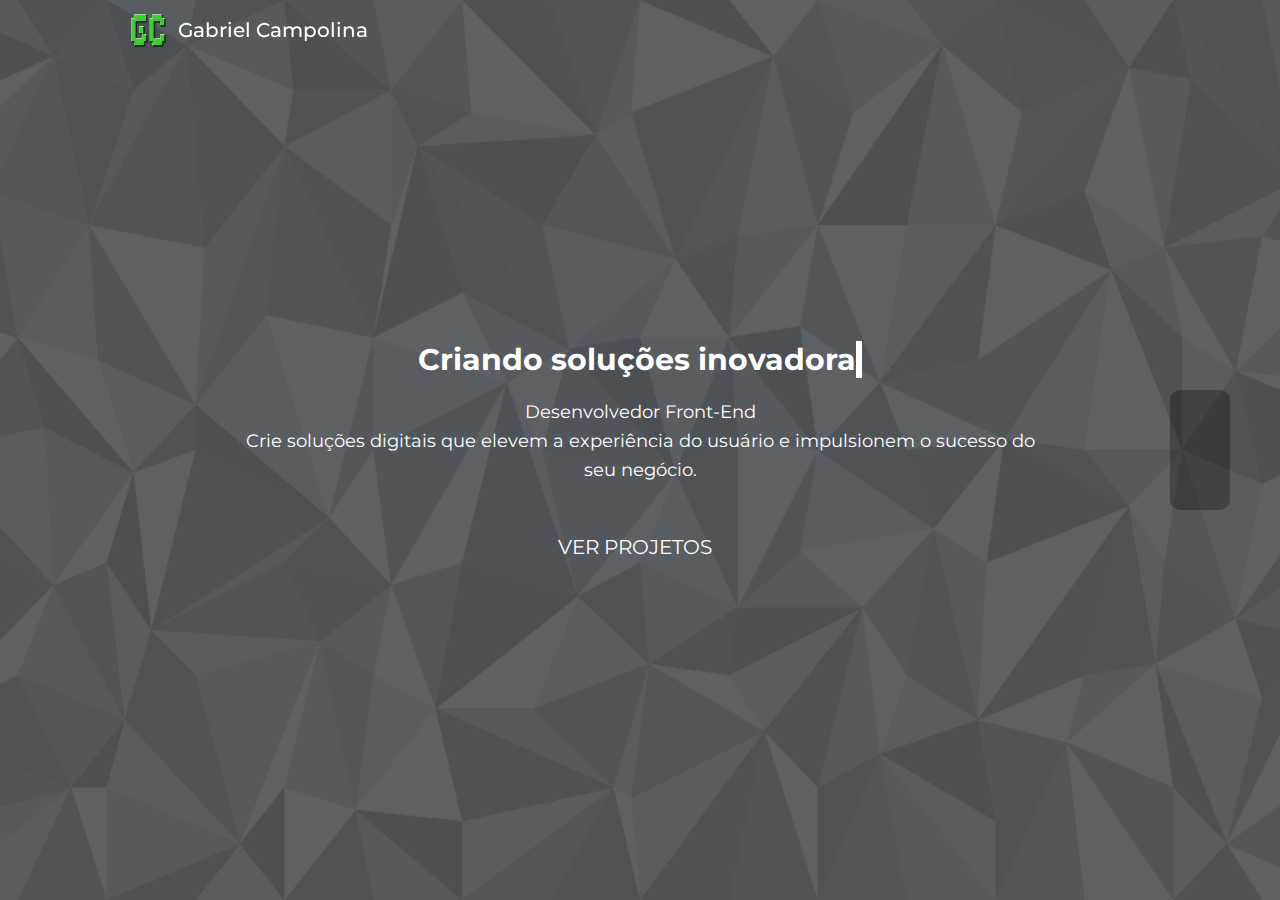
<file: index.html>
<!DOCTYPE html>
<html lang="pt-BR">
  <head>
    <meta charset="UTF-8" />
    <meta name="viewport" content="width=device-width, initial-scale=1.0" />
    <title>Gabriel Campolina</title>
    <link rel="stylesheet" href="index.css" />
    <link
      rel="stylesheet"
      href="https://cdnjs.cloudflare.com/ajax/libs/font-awesome/6.4.2/css/all.min.css"
      integrity="sha512-z3gLpd7yknf1YoNbCzqRKc4qyor8gaKU1qmn+CShxbuBusANI9QpRohGBreCFkKxLhei6S9CQXFEbbKuqLg0DA=="
      crossorigin="anonymous"
      referrerpolicy="no-referrer"
    />

    <link rel="icon" type="image/png" href="media/favicon.png" />

    <link rel="preconnect" href="https://fonts.googleapis.com" />
    <link rel="preconnect" href="https://fonts.gstatic.com" crossorigin />
    <link
      href="https://fonts.googleapis.com/css2?family=Montserrat:ital,wght@0,100..900;1,100..900&display=swap"
      rel="stylesheet"
    />
  </head>
  <body>
    <div id="navbar-container"></div>
    <script src="loadNavbar.js"></script>


<main>
  <div class="content">
    <h1><i class="fa-solid fa-code fade-in highlight"></i></h1>
    <h1 id=""><span id="cursor"></span></h1>

    <p class="fade-in show">
      Desenvolvedor Front-End <br />
      Crie soluções digitais que elevem a experiência do usuário e impulsionem
      o sucesso do seu negócio.
    </p>

    <div class="projects fade-in">
      <span>Ver Projetos</span>
      <a href="projetos.html"><i class="fa-solid fa-arrow-right"></i></a>
    </div>
  </div>
</main>

    

    <script src="script.js"></script>
  </body>
</html>
</file>
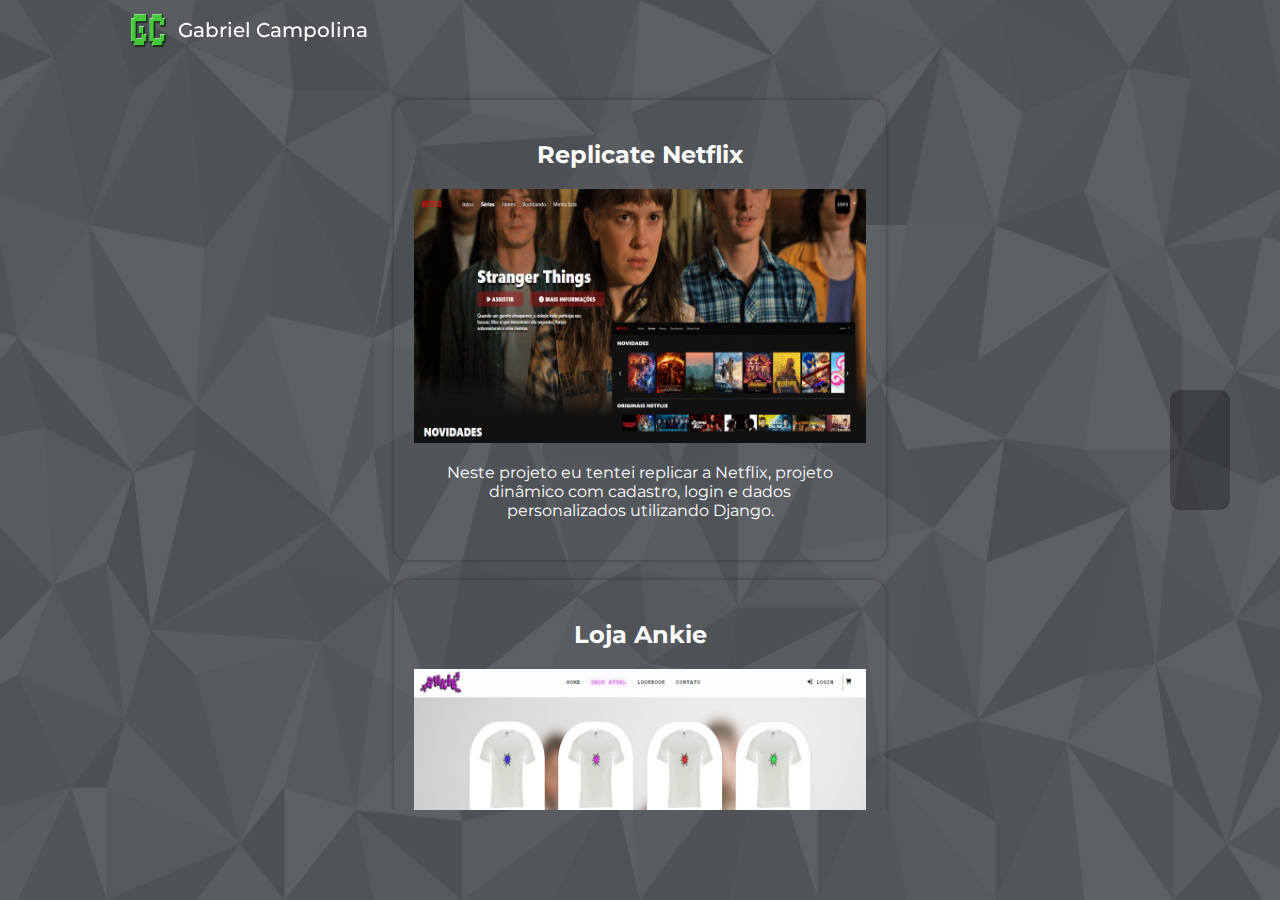
<file: projetos.html>
<!DOCTYPE html>
<html lang="pt-BR">
    <head>
        <meta charset="UTF-8">
        <meta name="viewport" content="width=device-width, initial-scale=1.0">
        <title>Gabriel Campolina</title>
        <link rel="stylesheet" href="index.css">
        <link rel="stylesheet" href="https://cdnjs.cloudflare.com/ajax/libs/font-awesome/6.4.2/css/all.min.css"
            integrity="sha512-z3gLpd7yknf1YoNbCzqRKc4qyor8gaKU1qmn+CShxbuBusANI9QpRohGBreCFkKxLhei6S9CQXFEbbKuqLg0DA=="
            crossorigin="anonymous" referrerpolicy="no-referrer" />
    
        <link rel="icon" type="image/png" href="media/logo.png">
    
        <link rel="preconnect" href="https://fonts.googleapis.com">
        <link rel="preconnect" href="https://fonts.gstatic.com" crossorigin>
        <link href="https://fonts.googleapis.com/css2?family=Montserrat:ital,wght@0,100..900;1,100..900&display=swap" rel="stylesheet">
    </head>
<body>
    <div id="navbar-container"></div>
    <script src="loadNavbar.js"></script>

<main>
  
  <div class="projetos-container fade-in show">
        
           
    <div class="slide">
      <div class="description">
        <h2>Replicate Netflix</h2>
        <img src="media/netflix.png" alt="Projeto 1">
        <p>Neste projeto eu tentei replicar a Netflix, projeto dinâmico
            com cadastro, login e dados personalizados utilizando Django.</p>
      </div>
      <i class="fas fa-eye eye-icon"></i>
    </div>


    <div class="slide">
      <div class="description">
        <h2>Loja Ankie</h2>
        <img src="media/ankie.png" alt="Projeto 2">
        <p>Aplicação web simples para uma loja de roupas, um projeto idealizado para 
            aprimorar minhas habilidades em programação e oferecer uma solução digital
             para um amigo que possui um negócio no setor de moda.</p>
      </div>
      <i class="fas fa-eye eye-icon"></i>
    </div>


    <div class="slide">
      
      <div class="description">
        <h2>Projeto Confeitaria</h2>
        <img src="media/confeitaria.png" alt="Projeto 3">
        <p>Primeiro projeto web desenvolvido para uma disciplina da faculdade, consiste em uma
            confeitaria online com login, cadastro, produtos e pedidos. Projeto Dinâmico utilizando
            Django.</p>
      </div>
      <i class="fas fa-eye eye-icon"></i>
    </div>
    
    <div class="slide">
        <div class="description">
          <h2>Pro Usinagem</h2>
          <img src="media/prousinagem.png" alt="Projeto 4">
          <p>Landing Page para uma empresa com foco na prestação de serviços em geral de torno e solda.</p>
        </div>
        <i class="fas fa-eye eye-icon"></i>
      </div>

      <div class="slide"><a href="https://gcampolina.github.io/AnimaisFantasticos/" target="_blank">
        <div class="description">
          <h2>Animais Fantásticos</h2>
          <img src="media/fantasticanimals.png" alt="Projeto 4">
          <p>Landing Page do curso de Javascript Origamid.</p>
        </div>
        <i class="fas fa-eye eye-icon"></i>
      </a>
      </div>

      <div class="slide"><a href="https://gcampolina.github.io/WebMonster/" target="_blank">
        <div class="description">
          <h2>Monster Energy Drink</h2>
          <img src="media/monster.png" alt="Projeto 4">
          <p>Tentando criar um design diferente.</p>
        </div>
        <i class="fas fa-eye eye-icon"></i>
      </a>
      </div>

  </div>

</main>
    
    
</body>
</html>
</file>
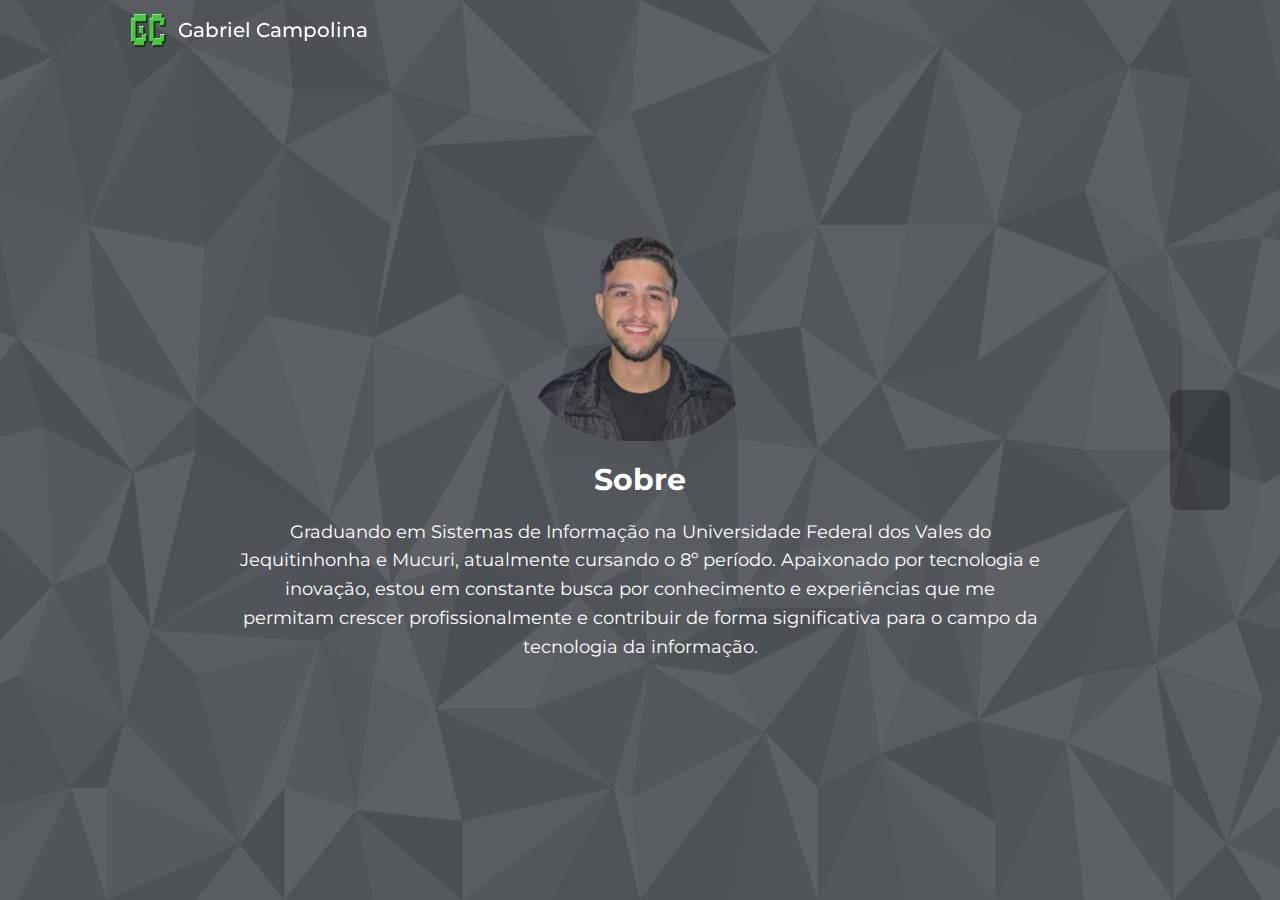
<file: sobre.html>
<!DOCTYPE html>
<html lang="pt-BR">
    <head>
        <meta charset="UTF-8">
        <meta name="viewport" content="width=device-width, initial-scale=1.0">
        <title>Gabriel Campolina</title>

        <link rel="icon" type="image/png" href="media/favicon.png" />
        
        <link rel="stylesheet" href="index.css">
        <link rel="stylesheet" href="https://cdnjs.cloudflare.com/ajax/libs/font-awesome/6.4.2/css/all.min.css"
            integrity="sha512-z3gLpd7yknf1YoNbCzqRKc4qyor8gaKU1qmn+CShxbuBusANI9QpRohGBreCFkKxLhei6S9CQXFEbbKuqLg0DA=="
            crossorigin="anonymous" referrerpolicy="no-referrer" />
    
        <link rel="icon" type="image/png" href="media/logo.png">
    
        <link rel="preconnect" href="https://fonts.googleapis.com">
        <link rel="preconnect" href="https://fonts.gstatic.com" crossorigin>
        <link href="https://fonts.googleapis.com/css2?family=Montserrat:ital,wght@0,100..900;1,100..900&display=swap" rel="stylesheet">
    </head>
<body>
    <div id="navbar-container"></div>
    <script src="loadNavbar.js"></script>


<main>
    <div class="content">
        <img src="media/me.png" alt="">
        <h1 class="fade-in show">Sobre</h1>
        <p class="fade-in">Graduando em Sistemas de Informação na Universidade Federal dos Vales do Jequitinhonha e Mucuri, atualmente cursando o 8º período. 
            Apaixonado por tecnologia e inovação, estou em constante busca por conhecimento e experiências que me permitam crescer profissionalmente e contribuir 
            de forma significativa para o campo da tecnologia da informação.
           </p> 
    </div>
</main>

    
    
</body>
</html>
</file>
<file: index.css>
body, h1, h2, ul, li, p, dd, dt, dl {
    margin: 0;
    padding: 0;
}

img {
    display: block;
    max-width: 100%;
    
}

body {
    font-family: "Montserrat", sans-serif;
    background: #53575c;
    background-image: url(media/pattern.png);
    background-repeat: no-repeat;
    background-size: cover;
    background-position: center center;
    background-attachment: fixed;
    display: grid;
    overflow: hidden;
    margin: 0; /* Remove margens padrão */
    padding: 0;
    z-index: 1;
}



/* ESTILO PARA BARRA DE ROLAGEM */

::-webkit-scrollbar {
    width: 8px; /* Largura da barra de rolagem */
    height: 8px; /* Altura da barra de rolagem */
    background-color: rgba(5, 5, 5, 0.3);
    border-radius: 10px;
}

::-webkit-scrollbar-thumb {
    background-color: #fff; /* Cor do polegar da barra de rolagem */
    border-radius: 10px; /* Borda arredondada */
}



.sidebar {
    width: 60px;
    position: fixed;
    top: 50%;
    right: 0;
    transform: translateY(-50%);
    background-color: rgba(5, 5, 5, 0.3);
    display: flex;
    flex-direction: column;
    align-items: center;
    margin-right: 50px;
    border-radius: 10px;
    z-index: 1001;
}

/* Estilos para a barra lateral em telas menores (celulares) */
@media (max-width: 768px) {
    .sidebar {
        width: 100%; /* Ocupa a largura total */
        height: auto; /* Altura automática */
        top: auto;
        bottom: 0; /* Fixa a barra na parte inferior */
        transform: translateY(0); /* Remove a transformação */
        flex-direction: row; /* Ajusta a direção do flex para linha */
        justify-content: space-around; /* Espaçamento uniforme dos itens */
        margin: 0; /* Remove a margem */
        padding: 5px 0; /* Adiciona um espaçamento interno */
        border-radius: 0; /* Remove o raio da borda */
        box-shadow: 0 -5px 5px rgba(0,0,0,0.1); /* Adiciona uma sombra na parte inferior */
        margin-top: 20px;
    }

    .top-navbar {
        margin-bottom: 20px;
    }

    .social-icons {
        display: flex;     
    }

    
    

}

.sidebar a {
    padding: 20px 0;
    text-decoration: none;
    color: #fff;
    text-align: center;
    display: block;
    width: 100%;
    position: relative;
}


.sidebar a.active {
    color: #10ca1f;
}

.sidebar a::after {
    content: attr(data-tooltip);
    position: absolute;
    right: 70px;
    top: 50%;
    transform: translateY(-50%);
    background-color: #1e1e1f;
    color: #fff;
    padding: 5px 15px;
    border-radius: 5px;
    white-space: nowrap;
    opacity: 0;
    pointer-events: none;
    transition: opacity 0.3s;
}

.sidebar a:hover::after {
    opacity: 1;
}


/* TOP BAR */

.top-navbar {
    width: 100%;
    display: flex;
    justify-content: space-between;
    align-items: center;
    padding: 10px 0px;
    position: fixed;
    background-color: transparent;
    z-index: 1000;
}

.top-navbar a {
    text-decoration: none;
    color: #fff;
   
}

.brand {
    display: flex;
    align-items: center;    
    color: #fff;
    margin-left: 10%;
    font-size: 20px;
    font-weight: 500;
    
}

.brand a {
    display: inline-flex;
    align-items: center;
    padding: 0;
}

.brand img {
    margin-right: 10px;
    height: auto; 
    width: 40px;
}

.social-icons {
    margin-right: 10%;
}

.social-icons a {
    color: #fff;
    margin: 10px;
    
}

.social-icons a:hover {
    color: #10ca1f;
}

.social-icons a i {
    font-size: 20px;
}


/* PROJETOS */
.projetos-container {
    width: 40%;
    height: 80%;
    overflow-y: auto; /* Ativa o scroll vertical */
    -webkit-overflow-scrolling: touch;  
}

  



  
  .slide {
    margin: 10px;
    margin-bottom: 20px;
    box-shadow: 0px 0px 5px rgba(0, 0, 0, 0.35);
    border-radius: 15px;
    position: relative;
  }

  .slide h2,p{
    padding: 20px;
  }

  .slide a {
    text-decoration: none;
  }

  .slide:hover {
    cursor: pointer;
    opacity: 60%;
  }

  .eye-icon {
    position: absolute; /* Posição absoluta em relação à div.slide */
    top: 50%;
    left: 50%;
    transform: translate(-50%, -50%);
    font-size: 24px;
    color: #07f81b; /* Cor do ícone de olho */
    opacity: 0; /* Inicialmente oculto */
    transition: opacity 0.3s; /* Adiciona transição suave */
  }
  
  .slide:hover .eye-icon {
    opacity: 1; /* Mostra o ícone de olho ao passar o mouse sobre a div.slide */
  }
  
  .slide img {
    width: 100%;
    max-width: 100%;
    height: auto;
  }
  
  .description {
    color: #fff;
    text-align: center;
    padding: 20px;
  }
  
  @media (max-width: 53rem) {
    .projetos-container {
        width: 100%;
    }

    

  }

  


/* CONTENT GERAL */

main {
    width: 100%;
    height: 100vh;
    display: flex;
    align-items: center;
    justify-content: center;
    position: relative;
  }


.content {

    display: flex;
    flex-direction: column;
    text-align: center;
    align-items: center;

    
}


.content img {
    width: 100%;
    max-width: 250px;
    border-radius: 150px;
    margin-bottom: 20px;
    opacity: 85%;
    
}




.content h1 {
    color: #fff;
    font-size: 30px;
}

.content h1 span {
    color: #10ca1f;
}

.content p {
    color: #fff;
    max-width: 800px;
    font-size: 18px;
    line-height: 1.6;
    
}



.projects {
    color: #fff;
    margin-top: 30px;
    font-size: 20px;
    text-transform: uppercase;
    display: flex;
    align-items: center;
    justify-content: center;
}

.projects a {
    color: #10ca1f;
    text-decoration: none;
    font-size: 24px;
    margin-left: 10px;
}



/*  ANIMANDO CURSOR APÓS DIGITAÇÃO DO NOME */
#typing {
    font-size: 50px;
    white-space: nowrap;
    white-space: pre-wrap; /* Permite quebras de linha e espaços, para o texto ficar responsivo
    outros aparelhos */
}

.highlight {
    color: #10ca1f;
}




#cursor {
    border-right: 6px solid white;
    animation: blink 1s step-end infinite;
}

@keyframes blink {
    50% {
        border-color: transparent;
    }
}


/*  ANIMAÇÃO FADE-IN AO EXIBIR ALGUNS ELEMENTOS DA PÁGINA AO CARREGÁ-LA */
.fade-in { 
    animation: fadeInAnimation 3s forwards; 
}

.show { 
    animation: show 0.5s forwards; 
}


@keyframes fadeInAnimation {
    0% {
        opacity: 0;
    }
    100% {
        opacity: 1;
    }
}


@keyframes show {
    from {
        opacity: 0;
        transform: translate3d(0, 20px, 0);
    }
    to {
        opacity: 1;
        transform: translate3d(0, 0, 0);
    }
}
</file>
